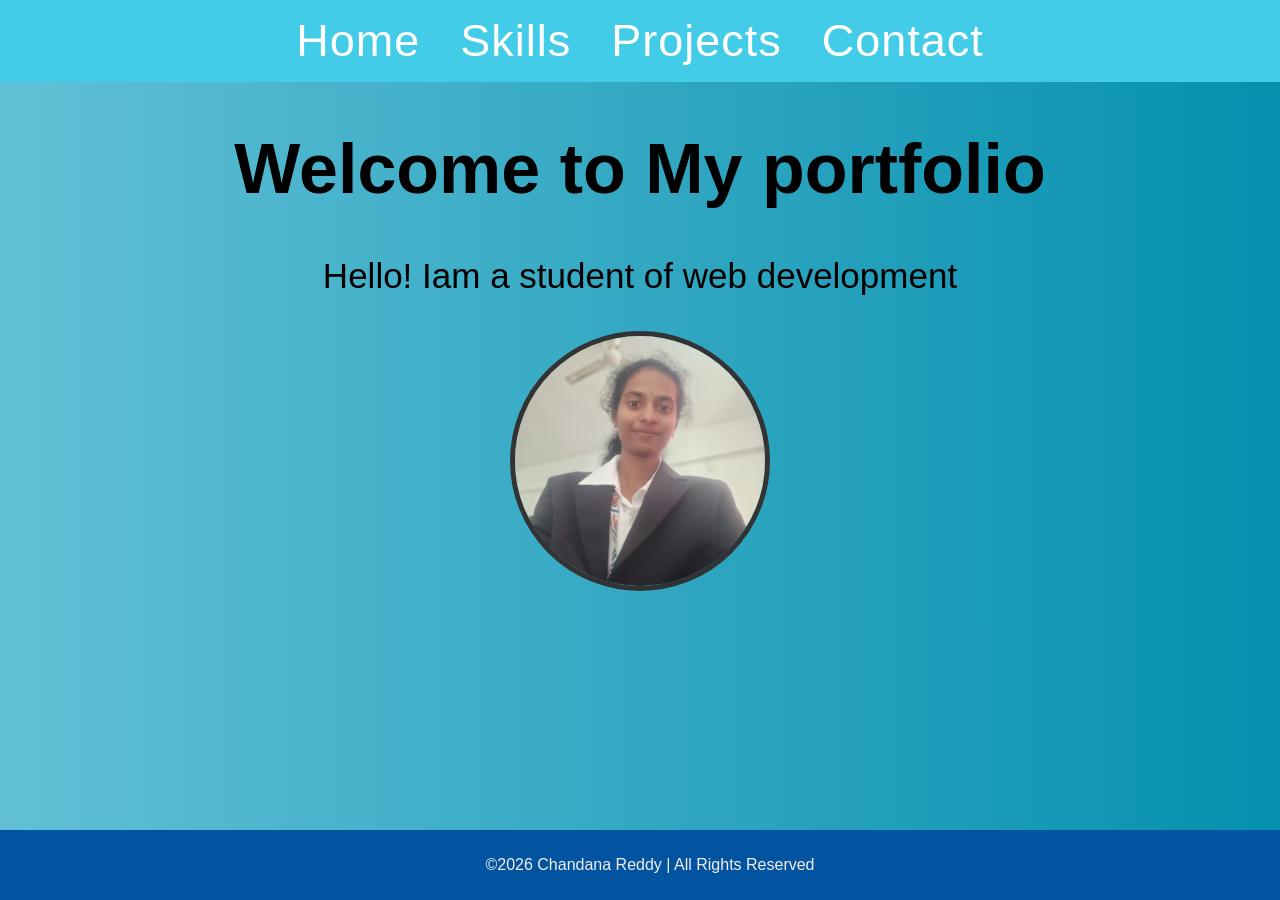
<file: index.html>
<!DOCTYPE html>
<html>
<head>
    <title>home</title>
    <link rel="stylesheet" href="style.css">
</head>
<body>
<nav>
    <ul>
        <li><a href="index.html">Home</a></li>
        <li><a href="skills.html">Skills</a></li>
        <li><a href="projects.html">Projects</a></li>
        <li><a href="contact.html">Contact</a></li>
    </ul>
</nav>
<div class="container">
    <h1> Welcome to My portfolio</h1>
    <p>Hello! Iam a student of web development </p>

    <div class="photo-container">
        <img src="chandanaa.jpeg" alt="photo">
    </div>
</div>
<footer >
    <p>&copy;2026 Chandana Reddy | All Rights Reserved</p>
</footer>
</body>
</html>
</file>
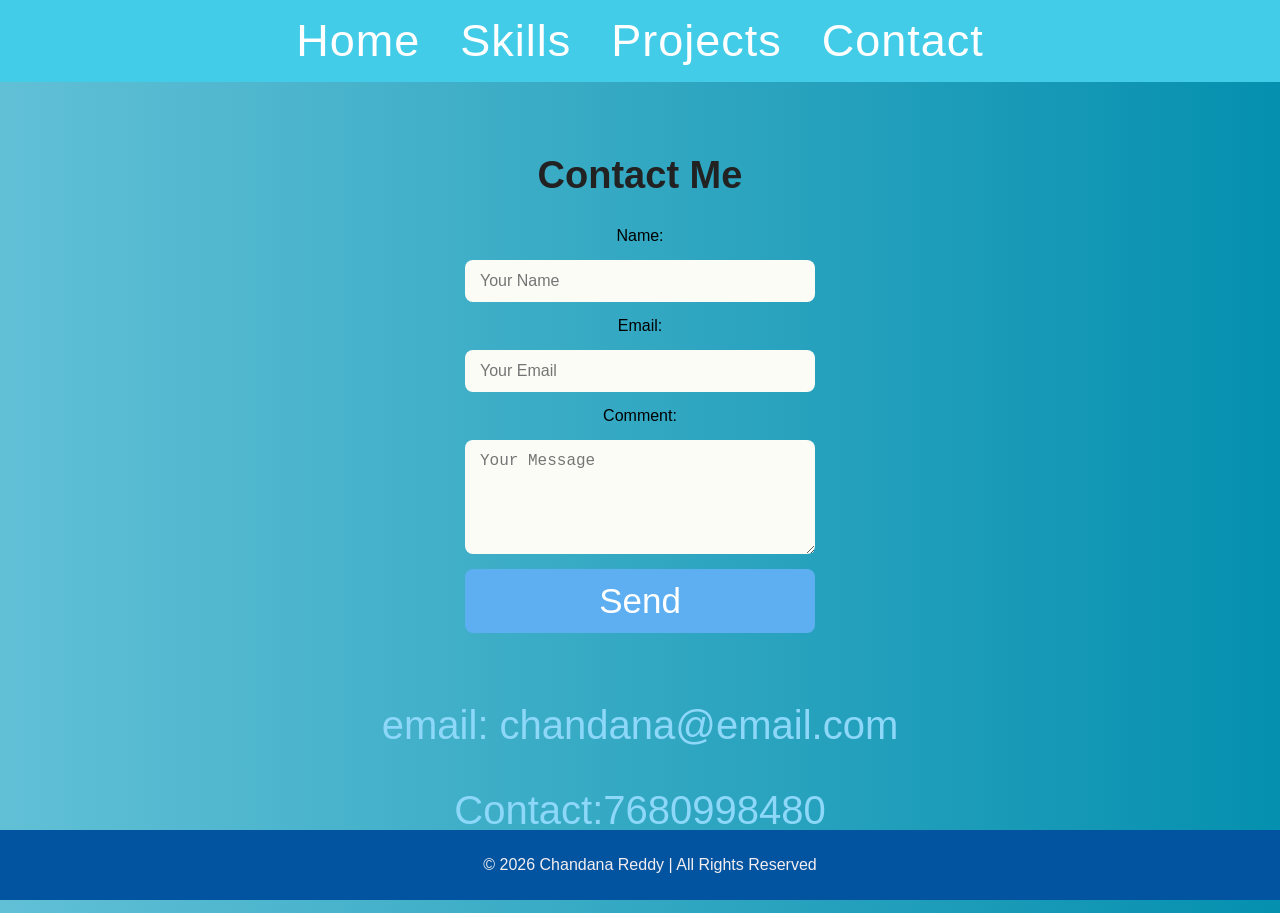
<file: contact.html>
<!DOCTYPE html>
<html>
<head>
    <title>home</title>
    <link rel="stylesheet" href="style.css">
</head>

<body>
<nav>
    <ul>
        <li><a href="index.html">Home</a></li>
        <li><a href="skills.html">Skills</a></li>
        <li><a href="projects.html">Projects</a></li>
        <li><a href="contact.html">Contact</a></li>
    </ul>
</nav>
<div class="contact-modern">
    <h2>Contact Me</h2>

    <form class="contact-form">
        <label>Name:</label>
        <input type="text" placeholder="Your Name" required>
        <label>Email:</label>
        <input type="email" placeholder="Your Email" required>
        <label>Comment:</label>
        <textarea rows="5" placeholder="Your Message"></textarea>
        <button type="submit">Send</button>
    </form>

    <div class="contact-details">
        <p>email: chandana@email.com</p>
        <p> Contact:7680998480</p>
    </div>
</div>
 <footer>
        <p>&copy; 2026 Chandana Reddy | All Rights Reserved</p>
 </footer>
 </body>

 </html>
</file>
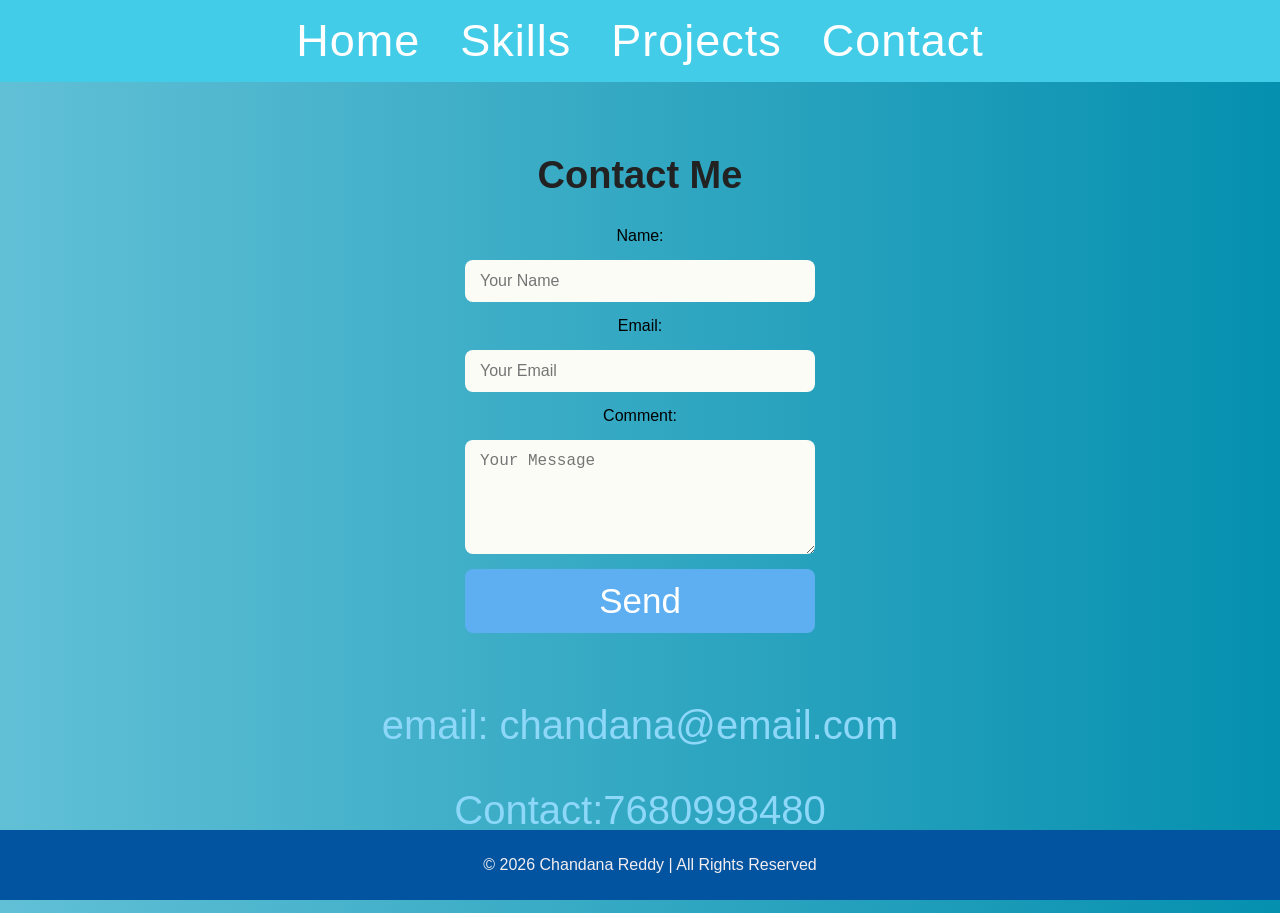
<file: contactp.html>
<!DOCTYPE html>
<html>
<head>
    <title>home</title>
    <link rel="stylesheet" href="stylep.css">
</head>

<body>
<nav>
    <ul>
        <li><a href="indexp.html">Home</a></li>
        <li><a href="skillsp.html">Skills</a></li>
        <li><a href="projectsp.html">Projects</a></li>
        <li><a href="contactp.html">Contact</a></li>
    </ul>
</nav>
<div class="contact-modern">
    <h2>Contact Me</h2>

    <form class="contact-form">
        <label>Name:</label>
        <input type="text" placeholder="Your Name" required>
        <label>Email:</label>
        <input type="email" placeholder="Your Email" required>
        <label>Comment:</label>
        <textarea rows="5" placeholder="Your Message"></textarea>
        <button type="submit">Send</button>
    </form>

    <div class="contact-details">
        <p>email: chandana@email.com</p>
        <p> Contact:7680998480</p>
    </div>
</div>
 <footer>
        <p>&copy; 2026 Chandana Reddy | All Rights Reserved</p>
 </footer>
 </body>
 </html>
</file>
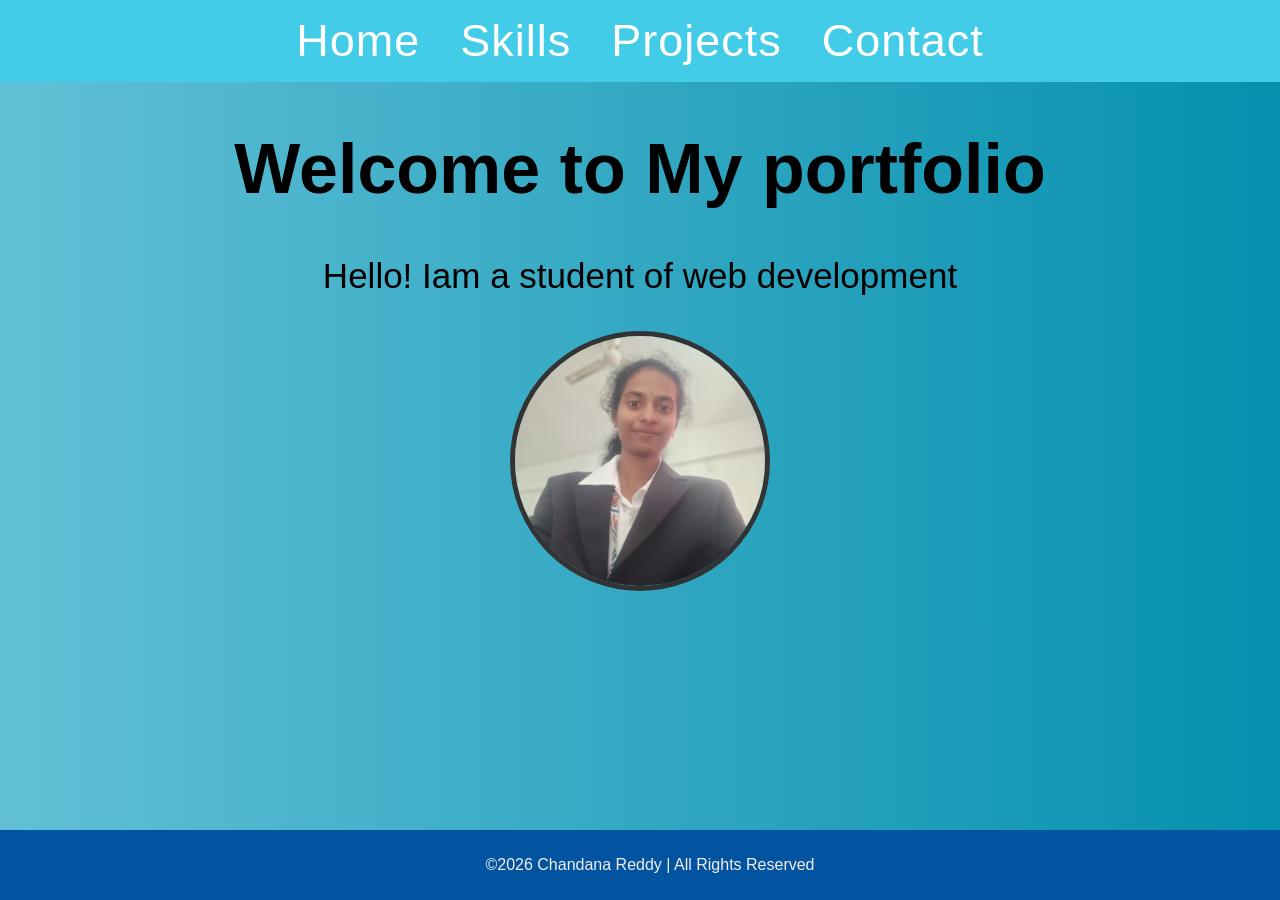
<file: Indexp.html>
<!DOCTYPE html>
<html>
<head>
    <title>home</title>
    <link rel="stylesheet" href="stylep.css">
</head>
<body>
<nav>
    <ul>
        <li><a href="indexp.html">Home</a></li>
        <li><a href="skillsp.html">Skills</a></li>
        <li><a href="projectsp.html">Projects</a></li>
        <li><a href="contactp.html">Contact</a></li>
    </ul>
</nav>
<div class="container">
    <h1> Welcome to My portfolio</h1>
    <p>Hello! Iam a student of web development </p>

    <div class="photo-container">
        <img src="chandanaa.jpeg" alt="photo">
    </div>
</div>
<footer >
    <p>&copy;2026 Chandana Reddy | All Rights Reserved</p>
</footer>
</body>
</html>
</file>
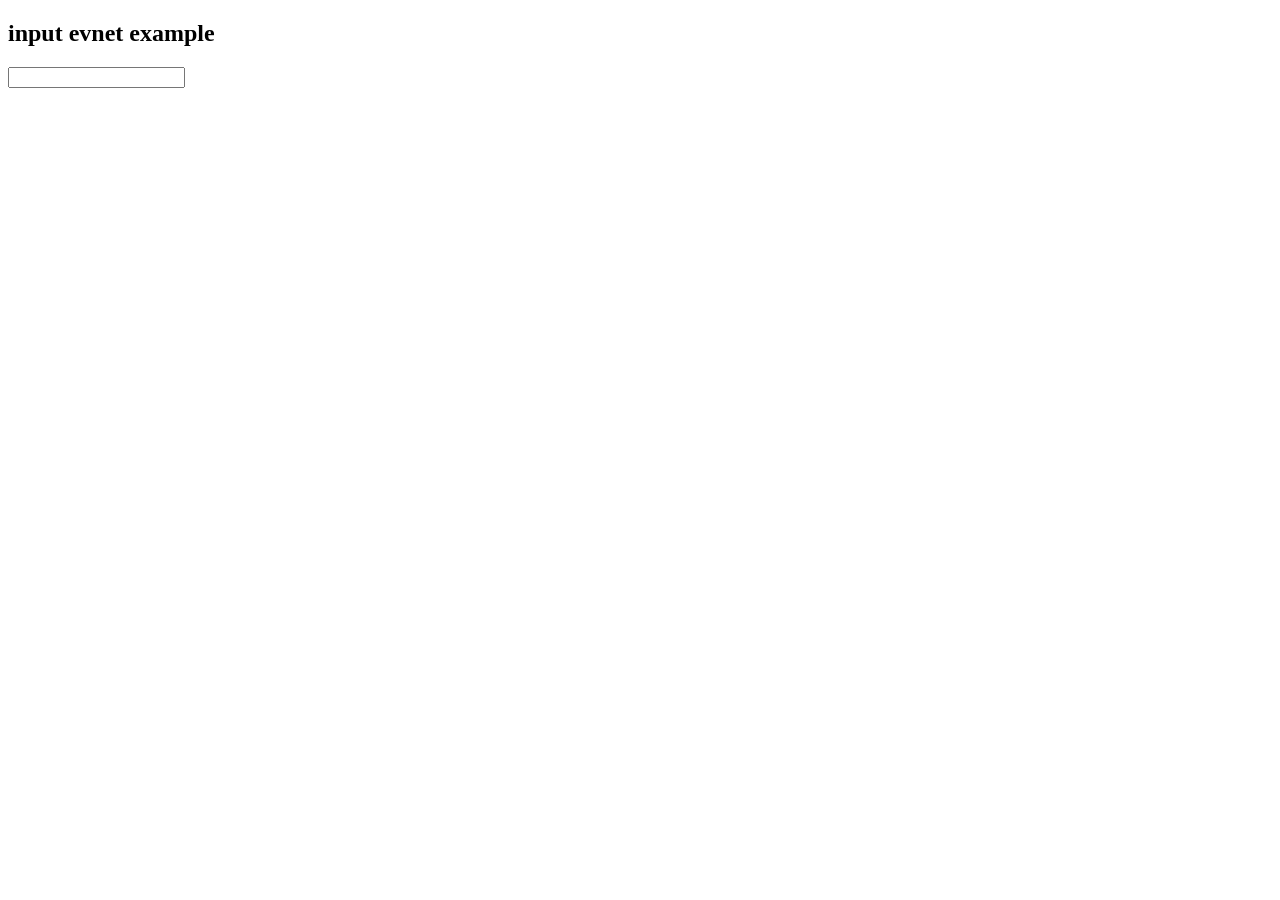
<file: oninput.html>
<!DOCTYPE html>
<html>
    <body>
        <h2>input evnet example</h2>
        <input type="text" oninput="showText(this.value)">
        <p id="output"></p>
        <script>
            function showText(value){
                document.getElementById("output").innerHTML=value;
            }
        </script>
    </body>
</html>
</file>
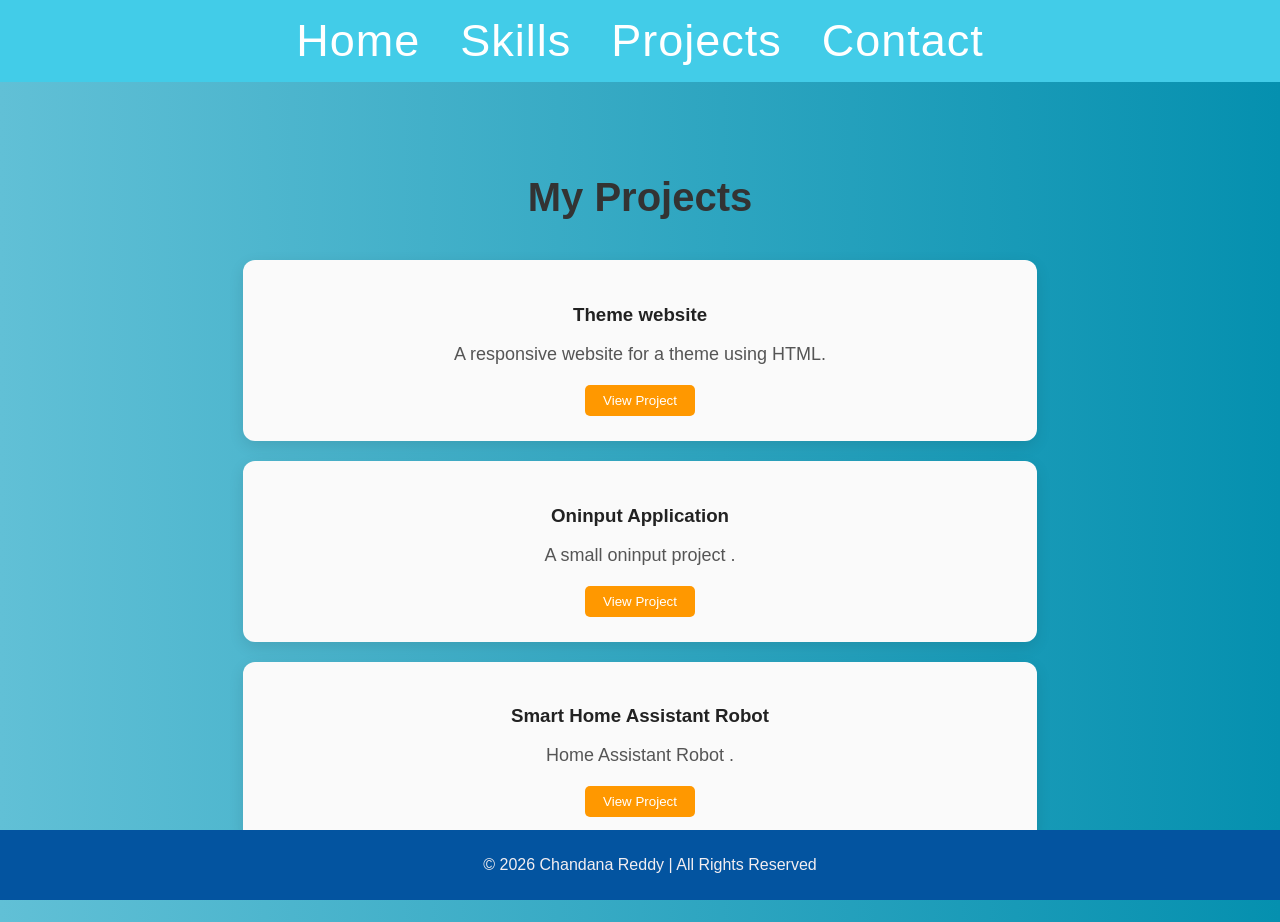
<file: projects.html>
<!DOCTYPE html>
<html>
    <head>
    <title>home</title>
    <link rel="stylesheet" href="style.css">
</head>
<body>
<nav>
    <ul>
        <li><a href="index.html">Home</a></li>
        <li><a href="skills.html">Skills</a></li>
        <li><a href="projects.html">Projects</a></li>
        <li><a href="contact.html">Contact</a></li>
    </ul>
</nav>
</html>
<div class="projects-container">
    <h2>My Projects</h2>
    <div class="project-card">
        <h3>Theme website</h3>
        <p>A responsive website for a theme using HTML.</p>
        <a href="theme.html" target="_blank">
    <button>View Project</button>
</a>
    </div>
    <div class="project-card">
        <h3>Oninput Application</h3>
        <p>A small oninput project .</p>
        <a href="oninput.html" target="_blank">
        <button>View Project</button>
        </a>
    </div>
     <div class="project-card">
        <h3>Smart Home Assistant Robot</h3>
        <p>Home Assistant Robot .</p>
        <a href="robot.html" target="_blank">
        <button>View Project</button>
        </a>
    </div>
</div>
 <footer>
        <p>&copy; 2026 Chandana Reddy | All Rights Reserved</p>
 </footer>
</body>

</html>
</file>
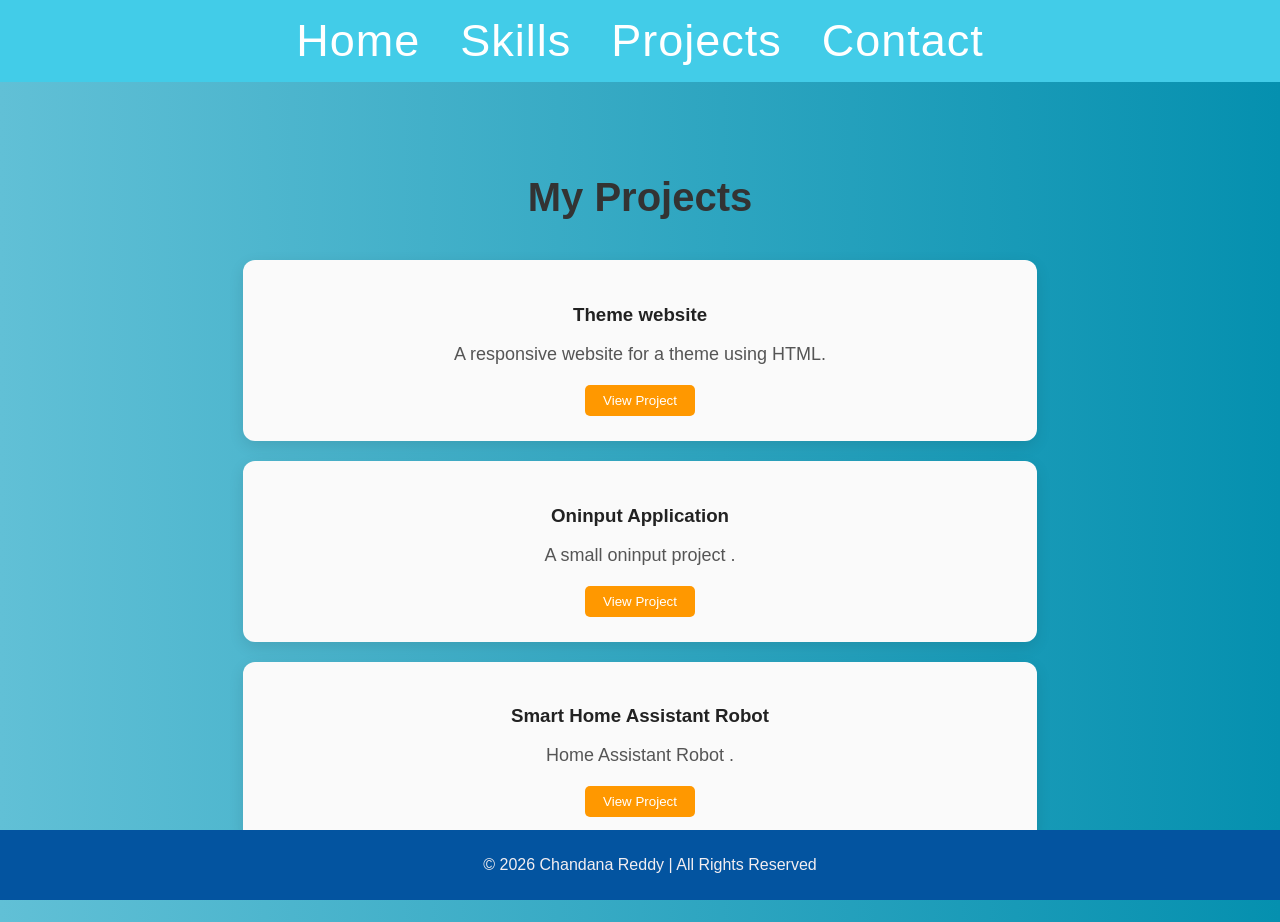
<file: projectsp.html>
<!DOCTYPE html>
<html>
    <head>
    <title>home</title>
    <link rel="stylesheet" href="stylep.css">
</head>
<body>
<nav>
    <ul>
        <li><a href="indexp.html">Home</a></li>
        <li><a href="skillsp.html">Skills</a></li>
        <li><a href="projectsp.html">Projects</a></li>
        <li><a href="contactp.html">Contact</a></li>
    </ul>
</nav>
</html>
<div class="projects-container">
    <h2>My Projects</h2>
    <div class="project-card">
        <h3>Theme website</h3>
        <p>A responsive website for a theme using HTML.</p>
        <a href="theme.html" target="_blank">
    <button>View Project</button>
</a>
    </div>
    <div class="project-card">
        <h3>Oninput Application</h3>
        <p>A small oninput project .</p>
        <a href="oninput.html" target="_blank">
        <button>View Project</button>
        </a>
    </div>
     <div class="project-card">
        <h3>Smart Home Assistant Robot</h3>
        <p>Home Assistant Robot .</p>
        <a href="robot.html" target="_blank">
        <button>View Project</button>
        </a>
    </div>
</div>
 <footer>
        <p>&copy; 2026 Chandana Reddy | All Rights Reserved</p>
 </footer>
</body>
</html>
</file>
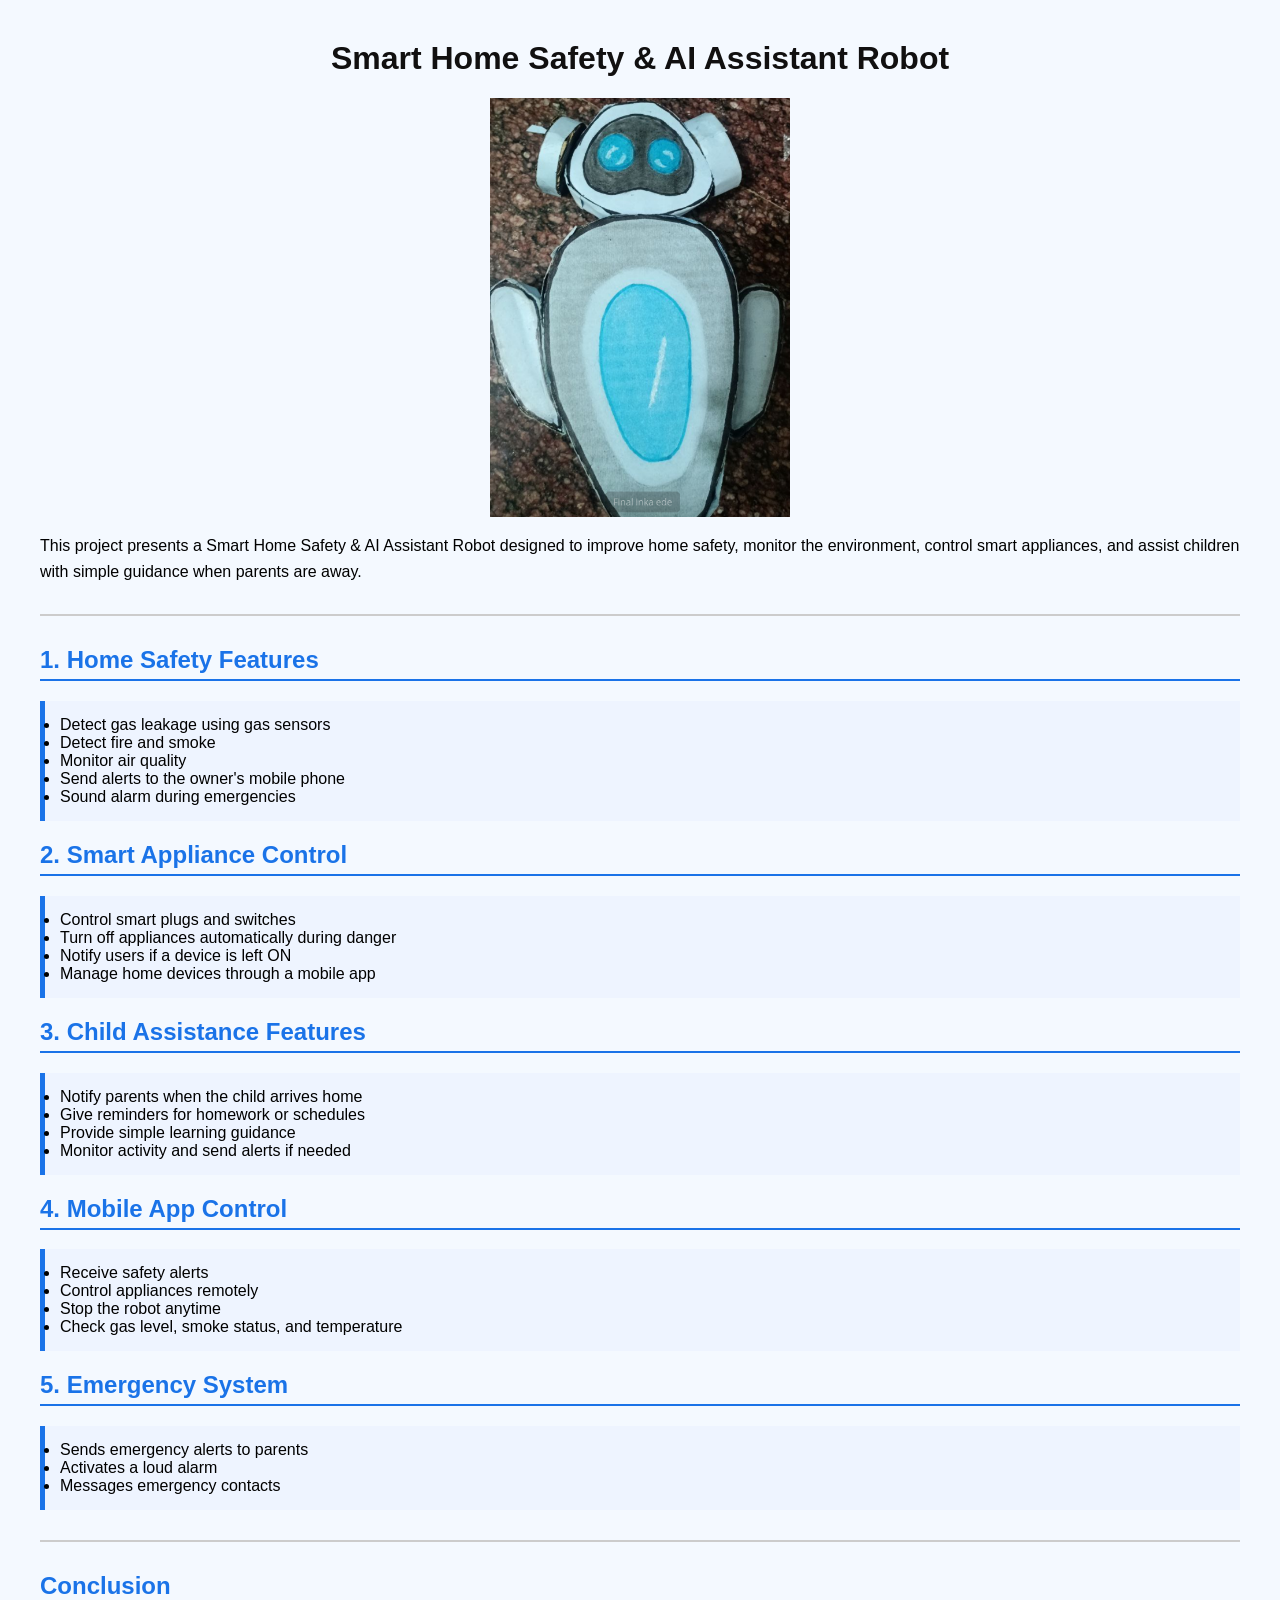
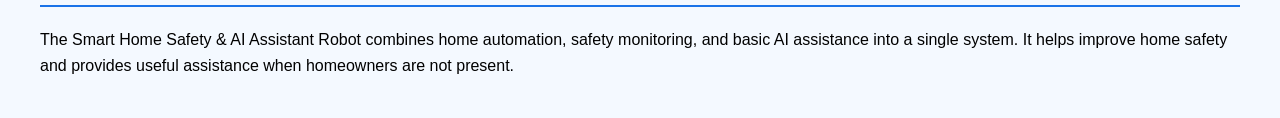
<file: robot.html>
<!DOCTYPE html>
<html>
<head>
    <title>Smart Home Safety & AI Assistant Robot</title><style>

body{
font-family: Arial;
background-color:#f4f9ff;
margin:40px;
}

h1{
text-align:center;
color:#111010;
}

h2{
color:#1a73e8;
border-bottom:2px solid #1a73e8;
padding-bottom:5px;
}

p{
font-size:16px;
line-height:1.6;
}

ul{
background:#eef4ff;
padding:15px;
border-left:5px solid #1a73e8;
}

img{
display:block;
margin:auto;
}

hr{
border:1px solid #ccc;
margin:30px 0;
}

</style>
</head>

<body>

    <h1>Smart Home Safety & AI Assistant Robot</h1>

    <img src="robot.png" width="300">

    <p>
        This project presents a Smart Home Safety & AI Assistant Robot designed to
        improve home safety, monitor the environment, control smart appliances,
        and assist children with simple guidance when parents are away.
    </p>

    <hr>

    <h2>1. Home Safety Features</h2>
    <ul>
        <li>Detect gas leakage using gas sensors</li>
        <li>Detect fire and smoke</li>
        <li>Monitor air quality</li>
        <li>Send alerts to the owner's mobile phone</li>
        <li>Sound alarm during emergencies</li>
    </ul>

    <h2>2. Smart Appliance Control</h2>

    <ul>
        <li>Control smart plugs and switches</li>
        <li>Turn off appliances automatically during danger</li>
        <li>Notify users if a device is left ON</li>
        <li>Manage home devices through a mobile app</li>
    </ul>

    <h2>3. Child Assistance Features</h2>

    <ul>
        <li>Notify parents when the child arrives home</li>
        <li>Give reminders for homework or schedules</li>
        <li>Provide simple learning guidance</li>
        <li>Monitor activity and send alerts if needed</li>
    </ul>

    <h2>4. Mobile App Control</h2>


    <ul>
        <li>Receive safety alerts</li>
        <li>Control appliances remotely</li>
        <li>Stop the robot anytime</li>
        <li>Check gas level, smoke status, and temperature</li>
    </ul>

    <h2>5. Emergency System</h2>

    <ul>
        <li>Sends emergency alerts to parents</li>
        <li>Activates a loud alarm</li>
        <li>Messages emergency contacts</li>
    </ul>

    <hr>

    <h2>Conclusion</h2>

    <p>
        The Smart Home Safety & AI Assistant Robot combines home automation,
        safety monitoring, and basic AI assistance into a single system.
        It helps improve home safety and provides useful assistance when
        homeowners are not present.
    </p>

</body>
</html>
</file>
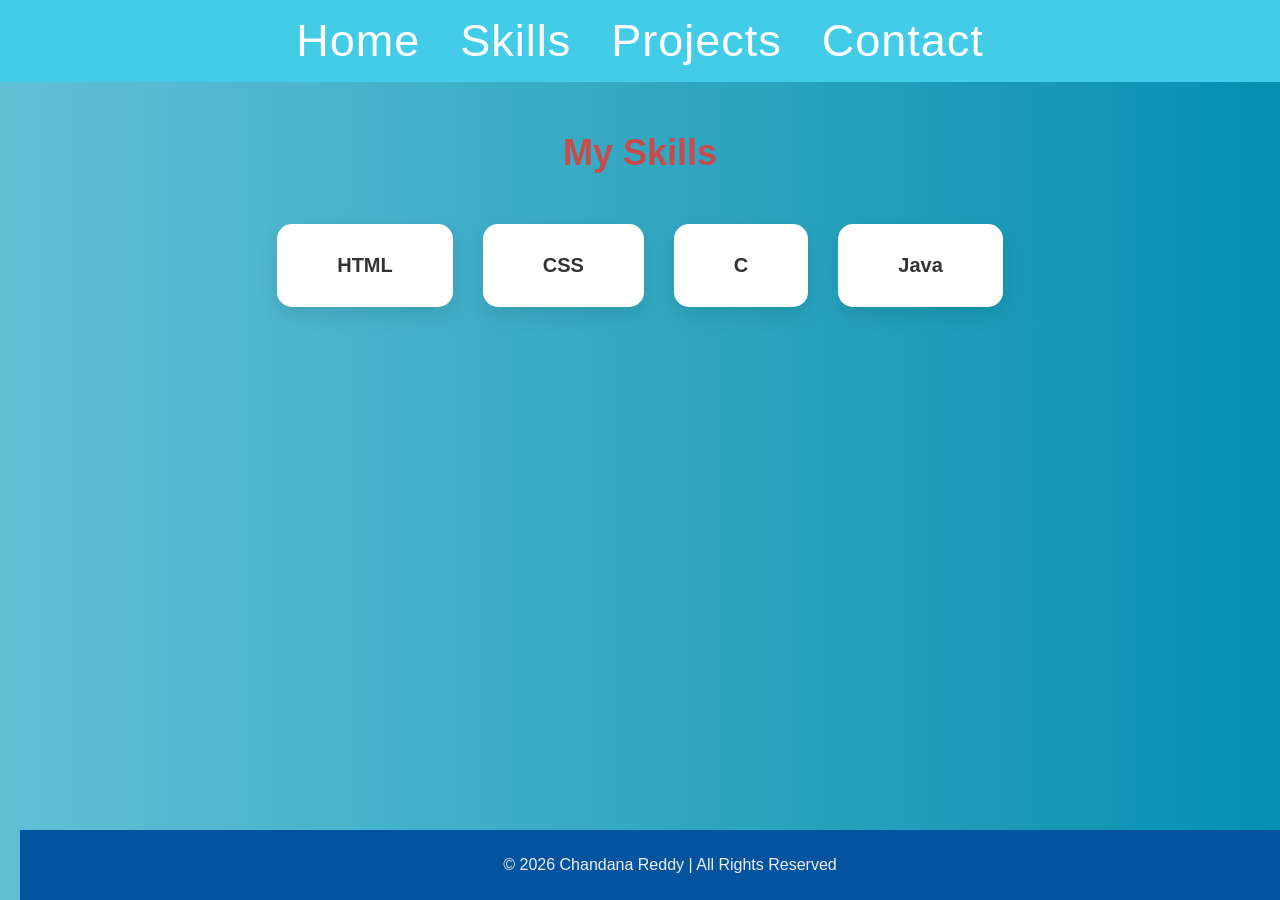
<file: skills.html>
<!DOCTYPE html>
<html>
<head>
    <title>My Portfolio - Skills</title>
    <link rel="stylesheet" href="style.css">
</head>
<body>

<nav>
    <ul>
        <li><a href="index.html">Home</a></li>
        <li><a href="skills.html">Skills</a></li>
        <li><a href="projects.html">Projects</a></li>
        <li><a href="contact.html">Contact</a></li>
    </ul>
</nav>
<section class="skills-section">
        <h1>My Skills</h1>
<div class="skills-container">
            <div class="skill-card">HTML</div>
            <div class="skill-card">CSS</div>
            <div class="skill-card">C</div>
            <div class="skill-card">Java</div>
        </div>
<footer>
    <p>&copy; 2026 Chandana Reddy | All Rights Reserved</p>
</footer>

</body>
</html>
</file>
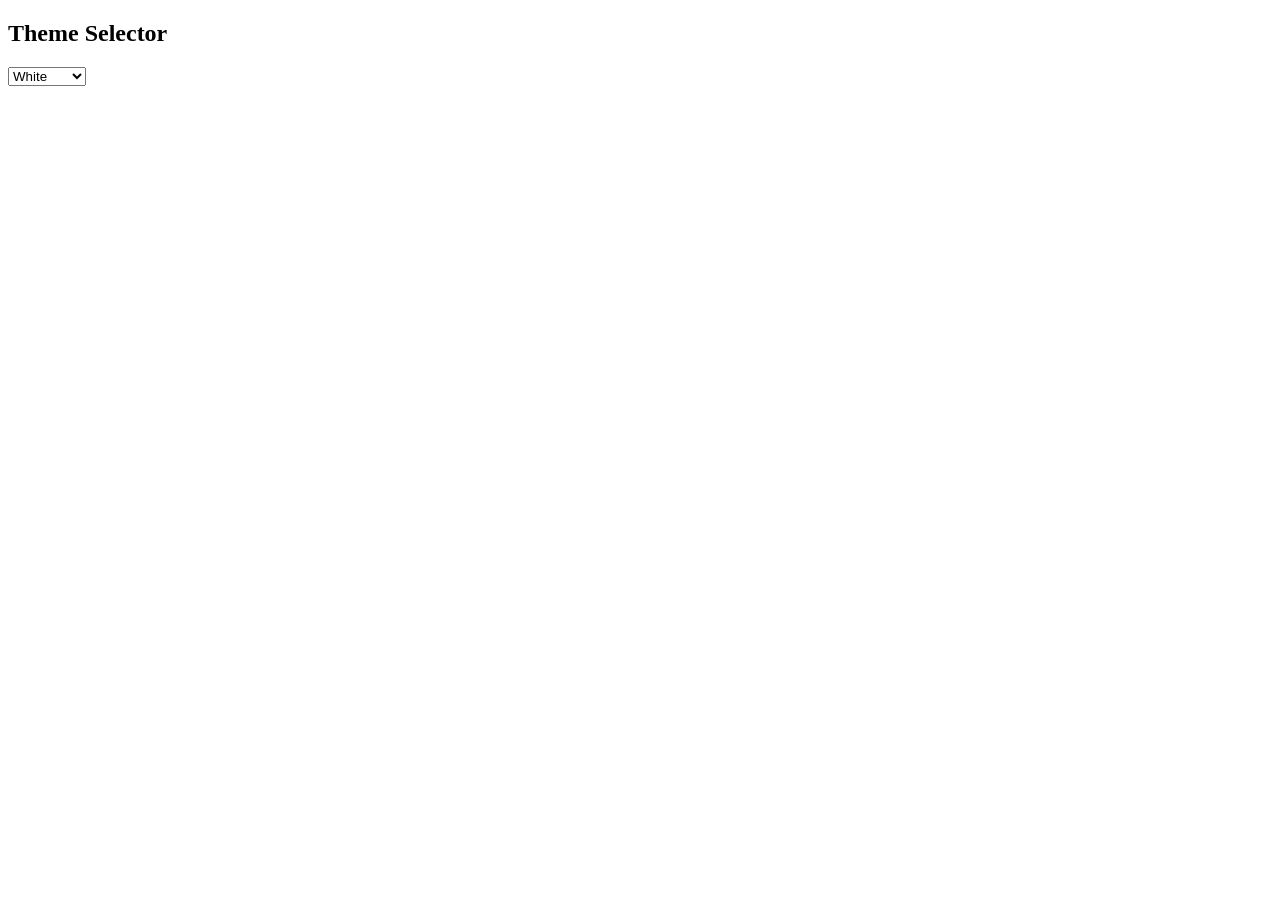
<file: theme.html>
<!DOCTYPE html>
<html>
<body>
<h2>Theme Selector</h2>
<select onchange="changeTheme(this.value)">
    <option value="white">White</option>
    <option value="lightblue">Blue</option>
    <option value="yellow">Yellow</option>
    <option value="lavender">Lavender</option>
    <option value="black">black</option>
</select>

<script>
function changeTheme(color) {
    document.body.style.backgroundColor = color;
}
</script>
<body>
</html>
</file>
<file: style.css>
body{
    margin:0;
    font-family: Arial, sans-serif;
    background: linear-gradient(to right,#f8f9fa,#e9ecef);
}
nav {
    background-color: #42cce8;
    padding: 15px 0;
}

nav ul {
    list-style: none;
    display: flex;
    justify-content: center;
    gap: 40px;
    padding: 0;
    margin: 0;
    text-align:left;
    font-size:45px;
}

nav ul li a {
    text-decoration: none;
    color: white;
    font-weight: 500;
    letter-spacing: 1px;
    transition: 0.3s;
}

nav ul li a:hover {
    color: #f4a261;
}
nav ul li a::after{
    content:"";
    position:absolute;
    width:0%;
    height:2px;
    background:yellow;
    left:0;
    bottom:-5px;
    transition:0.4s;
}

nav ul li a:hover::after{
    width:100%;
}.container-h1 p:hover{
    color:#ff9800;
    transform: scale(1.1);
    transition:0.3s;
    text-align:center;
    font-size:30px;
}
.photo-container{
    width:250px;
    height:250px;
    margin:30px auto;
    border-radius:50%;
    overflow:hidden;
    border:5px solid #333;
    animation: fadeIn 1.5s ease-in-out;
}
.photo-container img{
    width:100%;
    height:100%;
    object-fit:cover;
    transition: transform 0.5s ease;
}
.photo-container:hover img{
    transform: scale(1.1);
}
.container{
    text-align:center;
    font-size:35px;
}
.container-h1{
    text-align:center;
    font-size:30px;
    font-family:'Gill Sans', 'Gill Sans MT', Calibri, 'Trebuchet MS', sans-serif;
    color:#ddec0d;
}
@keyframes slideDown{
    from{
        opacity:0;
        transform: translateY(-40px);
    }
    to{
        opacity:1;
        transform: translateY(0);
    }
}
.container-h1 p{
    opacity:0;
    font-size:45px;
    margin:15px 0;
    animation: fadeUp 0.8s ease forwards;
    text-align:center;
}
@keyframes fadeUp{
    from{
        opacity:0;
        transform: translateY(30px);
    }
    to{
        opacity:1;
        transform: translateY(0);
    }
}
.container-h1 p:hover{
    color:#ff9800;
    transform: scale(1.1);
    transition:0.3s;
    text-align:center;
    font-size:30px;
}
.card{
    background:rgb(222, 154, 154);
    padding:20px;
    margin:20px auto;
    width:60%;
    border-radius:10px;
    box-shadow:0 4px 10px rgba(127, 122, 122, 0.1);
    transition: transform 0.4s ease, box-shadow 0.4s ease;
    animation: slideUp 1s ease forwards;
}

@keyframes slideUp{
    from{
        opacity:0;
        transform: translateY(40px);
    }
    to{
        opacity:1;
        transform: translateY(0);
    }
}
.card:hover{
    transform: translateY(-10px);
    box-shadow:0 10px 20px rgba(0,0,0,0.2);
}
button{
    padding:10px 20px;
    background:#ff9800;
    border:none;
    color:white;
    border-radius:5px;
    cursor:pointer;
    transition: all 0.3s ease;
}
button:hover{
    background:#e68900;
    transform: scale(1.1);
}
body {
    margin: 0;
    font-family: 'Segoe UI', sans-serif;
    background: linear-gradient(to right, #61c0d6, #0590af);
}

.skills-section {
    text-align: center;
    padding: 20px;
}

.skills-section h1 {
    font-size: 36px;
    margin-bottom: 50px;
    color: #c74b4b;
}
.skills-container {
    display: flex;
    justify-content: center;
    flex-wrap: wrap;
    gap: 30px;
}
.skill-card {
    background: white;
    padding: 30px 60px;
    border-radius: 15px;
    box-shadow: 0 8px 20px rgba(0, 0, 0, 0.1);
    font-size: 20px;
    font-weight: 600;
    color: #333;
    transition: 0.4s ease;
    cursor: pointer;
}
.skill-card:hover {
    transform: translateY(-10px);
    background: #f4a261;
    color: white;
}
.projects-container{
    padding:60px 20px;
    text-align:center;
}
.projects-container h2{
    font-size:40px;
    margin-bottom:40px;
    color:#333;
}
.project-card{
    background:rgb(250, 250, 250);
    width:60%;
    margin:20px auto;
    padding:25px;
    border-radius:12px;
    box-shadow:0 5px 15px rgba(0,0,0,0.1);
    transition:0.3s;
}
.project-card:hover{
    box-shadow:0 8px 20px rgba(0,0,0,0.2);
}
.project-card h3{
    margin-bottom:10px;
    color:#222;
}
.project-card p{
    font-size:18px;
    color:#555;
    margin-bottom:20px;
}
.project-card button{
    padding:8px 18px;
    border:none;
    background:#ff9800;
    color:white;
    border-radius:5px;
    cursor:pointer;
}
.project-card button:hover{
    background:#e68900;
}
.contact-modern{
    min-height:80vh;
    display:flex;
    flex-direction:column;
    justify-content:center;
    align-items:center;
    text-align:center;
    padding:40px 20px;
}

.contact-modern h2{
    font-size:38px;
    margin-bottom:30px;
    font-weight:600;
    color:#222;
}

.contact-form{
    width:350px;
    display:flex;
    flex-direction:column;
    gap:15px;
}

.contact-form input,
.contact-form textarea{
    padding:12px 15px;
    border:none;
    border-radius:8px;
    background:#fcfcf7;
    font-size:16px;
}

.contact-form input:focus,
.contact-form textarea:focus{
    outline:none;
    background:#ca6161;
}

.contact-form button{
    padding:12px;
    border:none;
    border-radius:8px;
    background:rgb(93, 175, 241);
    color:white;
    font-size:35px;
    cursor:pointer;
    text-align:center;
}

.contact-form button:hover{
    background:#333;
    text-align:left;
}

.contact-details{
    margin-top:30px;
    color:#8dd7f9;
    font-size:40px;
    text-align:center;
}
footer{
    text-align:center;
    background:#0354a0;
    color:rgb(243, 238, 241);
    padding:10px;
    position:fixed;
    bottom:0;
    width:100%;
}
</file>
<file: stylep.css>
body{
    margin:0;
    font-family: Arial, sans-serif;
    background: linear-gradient(to right,#f8f9fa,#e9ecef);
}
nav {
    background-color: #42cce8;
    padding: 15px 0;
}

nav ul {
    list-style: none;
    display: flex;
    justify-content: center;
    gap: 40px;
    padding: 0;
    margin: 0;
    text-align:left;
    font-size:45px;
}

nav ul li a {
    text-decoration: none;
    color: white;
    font-weight: 500;
    letter-spacing: 1px;
    transition: 0.3s;
}

nav ul li a:hover {
    color: #f4a261;
}
nav ul li a::after{
    content:"";
    position:absolute;
    width:0%;
    height:2px;
    background:yellow;
    left:0;
    bottom:-5px;
    transition:0.4s;
}

nav ul li a:hover::after{
    width:100%;
}
.photo-container{
    width:250px;
    height:250px;
    margin:30px auto;
    border-radius:50%;
    overflow:hidden;
    border:5px solid #333;
    animation: fadeIn 1.5s ease-in-out;
}
.photo-container img{
    width:100%;
    height:100%;
    object-fit:cover;
    transition: transform 0.5s ease;
}
.photo-container:hover img{
    transform: scale(1.1);
}
.container{
    text-align:center;
    font-size:35px;
}
.container-h1{
    text-align:center;
    font-size:30px;
    font-family:'Gill Sans', 'Gill Sans MT', Calibri, 'Trebuchet MS', sans-serif;
    color:#ddec0d;
}
@keyframes slideDown{
    from{
        opacity:0;
        transform: translateY(-40px);
    }
    to{
        opacity:1;
        transform: translateY(0);
    }
}
.container-h1 p{
    opacity:0;
    font-size:45px;
    margin:15px 0;
    animation: fadeUp 0.8s ease forwards;
    text-align:center;
}
@keyframes fadeUp{
    from{
        opacity:0;
        transform: translateY(30px);
    }
    to{
        opacity:1;
        transform: translateY(0);
    }
}
.container-h1 p:hover{
    color:#ff9800;
    transform: scale(1.1);
    transition:0.3s;
    text-align:center;
    font-size:30px;
}
.card{
    background:rgb(222, 154, 154);
    padding:20px;
    margin:20px auto;
    width:60%;
    border-radius:10px;
    box-shadow:0 4px 10px rgba(127, 122, 122, 0.1);
    transition: transform 0.4s ease, box-shadow 0.4s ease;
    animation: slideUp 1s ease forwards;
}

@keyframes slideUp{
    from{
        opacity:0;
        transform: translateY(40px);
    }
    to{
        opacity:1;
        transform: translateY(0);
    }
}
.card:hover{
    transform: translateY(-10px);
    box-shadow:0 10px 20px rgba(0,0,0,0.2);
}
button{
    padding:10px 20px;
    background:#ff9800;
    border:none;
    color:white;
    border-radius:5px;
    cursor:pointer;
    transition: all 0.3s ease;
}
button:hover{
    background:#e68900;
    transform: scale(1.1);
}
body {
    margin: 0;
    font-family: 'Segoe UI', sans-serif;
    background: linear-gradient(to right, #61c0d6, #0590af);
}

.skills-section {
    text-align: center;
    padding: 80px 20px;
}

.skills-section h1 {
    font-size: 36px;
    margin-bottom: 50px;
    color: #c74b4b;
}
.skills-container {
    display: flex;
    justify-content: center;
    flex-wrap: wrap;
    gap: 30px;
}
.skill-card {
    background: white;
    padding: 30px 60px;
    border-radius: 15px;
    box-shadow: 0 8px 20px rgba(0, 0, 0, 0.1);
    font-size: 20px;
    font-weight: 600;
    color: #333;
    transition: 0.4s ease;
    cursor: pointer;
}
.skill-card:hover {
    transform: translateY(-10px);
    background: #f4a261;
    color: white;
}
.projects-container{
    padding:60px 20px;
    text-align:center;
}
.projects-container h2{
    font-size:40px;
    margin-bottom:40px;
    color:#333;
}
.project-card{
    background:rgb(250, 250, 250);
    width:60%;
    margin:20px auto;
    padding:25px;
    border-radius:12px;
    box-shadow:0 5px 15px rgba(0,0,0,0.1);
    transition:0.3s;
}
.project-card:hover{
    box-shadow:0 8px 20px rgba(0,0,0,0.2);
}
.project-card h3{
    margin-bottom:10px;
    color:#222;
}
.project-card p{
    font-size:18px;
    color:#555;
    margin-bottom:20px;
}
.project-card button{
    padding:8px 18px;
    border:none;
    background:#ff9800;
    color:white;
    border-radius:5px;
    cursor:pointer;
}
.project-card button:hover{
    background:#e68900;
}
.contact-modern{
    min-height:80vh;
    display:flex;
    flex-direction:column;
    justify-content:center;
    align-items:center;
    text-align:center;
    padding:40px 20px;
}

.contact-modern h2{
    font-size:38px;
    margin-bottom:30px;
    font-weight:600;
    color:#222;
}

.contact-form{
    width:350px;
    display:flex;
    flex-direction:column;
    gap:15px;
}

.contact-form input,
.contact-form textarea{
    padding:12px 15px;
    border:none;
    border-radius:8px;
    background:#fcfcf7;
    font-size:16px;
}

.contact-form input:focus,
.contact-form textarea:focus{
    outline:none;
    background:#ca6161;
}

.contact-form button{
    padding:12px;
    border:none;
    border-radius:8px;
    background:rgb(93, 175, 241);
    color:white;
    font-size:35px;
    cursor:pointer;
    text-align:center;
}

.contact-form button:hover{
    background:#333;
    text-align:left;
}

.contact-details{
    margin-top:30px;
    color:#8dd7f9;
    font-size:40px;
    text-align:center;
}
footer{
    text-align:center;
    background:#0354a0;
    color:rgb(243, 238, 241);
    padding:10px;
    position:fixed;
    bottom:0;
    width:100%;
}
</file>
